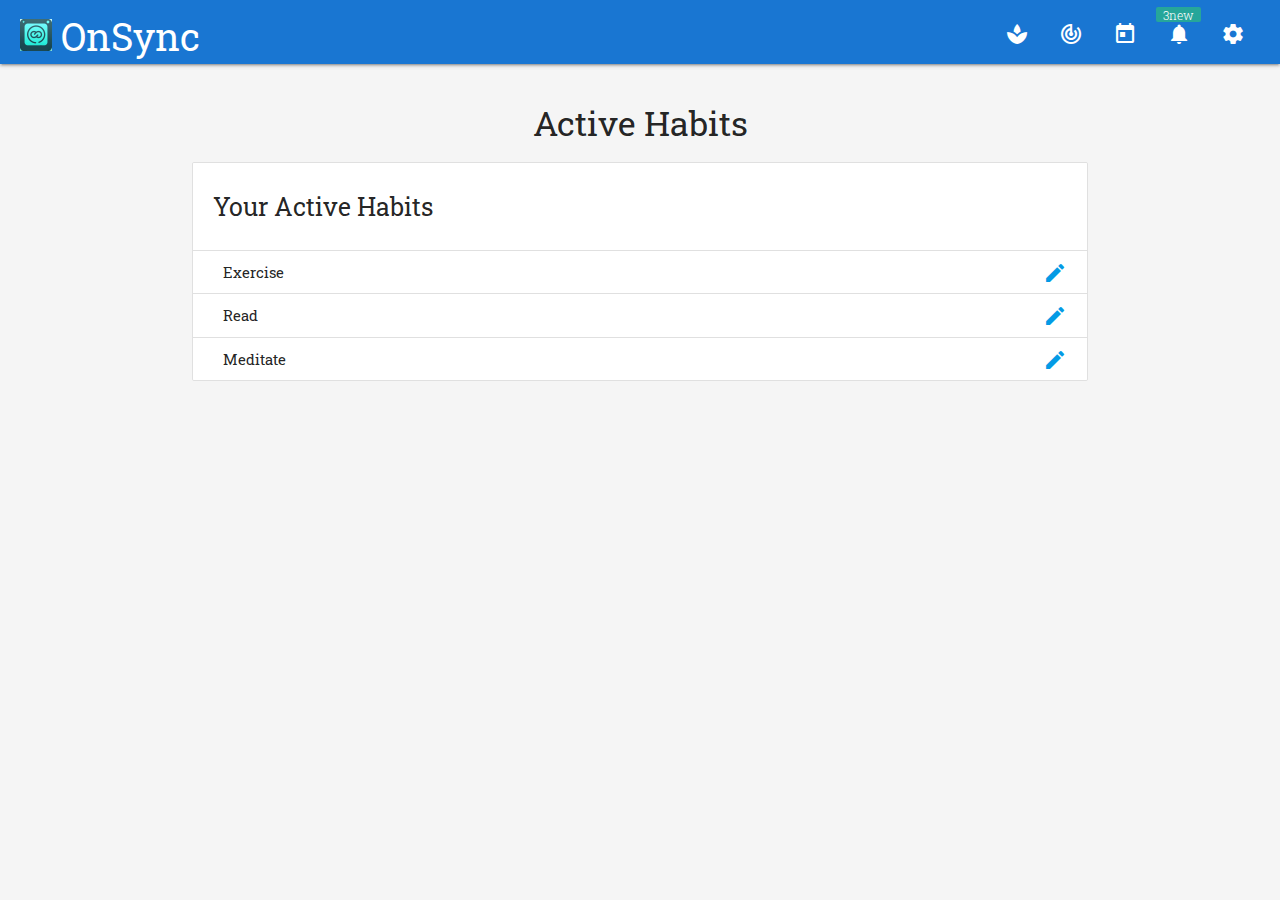
<file: index.html>
<!DOCTYPE html>
<html lang="en">
<head>
    <meta charset="UTF-8">
    <meta name="viewport" content="width=device-width, initial-scale=1.0">
    <title>OnSync</title>
    <link rel="icon" type="image/x-icon" href="/img/icons/favicon.ico">
    <link rel="stylesheet" href="css/materialize.min.css">
    <link rel="stylesheet" href="css/main.css">
    <link href="https://fonts.googleapis.com/icon?family=Material+Icons" rel="stylesheet">
    <link href="https://fonts.googleapis.com/css2?family=Roboto+Slab:wght@700&display=swap" rel="stylesheet">
    <link rel="manifest" href="/manifest.json" />
</head>
<body class="grey lighten-4">
    <header>
        <!-- Navbar for bigger screens -->
        <nav class="blue darken-2">
            <div class="nav-wrapper">
                <a href="#!" class="brand-logo white-text" style="font-size: 2.5rem; font-family: 'Roboto Slab', serif; padding-top: 5px;">
                    <img class="responsive-img" src="/img/icons/OnSyncIcon-32x32.png" alt="OnSync Logo" style="max-width: 40px; height: auto;">
                    OnSync
                </a>
                <a href="#" data-target="mobile-menu" class="sidenav-trigger">
                    <i class="material-icons">menu</i>
                </a>
                <ul class="right hide-on-med-and-down">
                    <li><a href="/pages/habits.html" class="waves-effect waves-light"><i class="material-icons">spa</i></a></li>
                    <li><a href="/pages/progress.html" class="waves-effect waves-light"><i class="material-icons">track_changes</i></a></li>
                    <li><a href="/pages/tracker.html" class="waves-effect waves-light"><i class="material-icons">today</i></a></li>
                    <li><a href="#" class="dropdown-trigger waves-effect waves-light" data-target="notificationsDropdown">
                        <i class="material-icons">notifications</i>
                        <span class="badge new white-text">3</span> 
                    </a></li>
                    <li><a href="/pages/settings.html" class="waves-effect waves-light"><i class="material-icons">settings</i></a></li>
                </ul>
            </div>

            <!-- Notifications dropdown menu -->
            <ul id="notificationsDropdown" class="dropdown-content">
                <li><a href="#!">New 'Meditation' Habit added</a></li>
                <li><a href="#!">Reminder: Drink Water</a></li>
                <li><a href="#!">You've reached a daily habit streak!</a></li>
                <li class="divider"></li>
                <li><a href="#!">Clear notifications</a></li>
            </ul>
        </nav>
    </header>
    
    <aside>
        <!-- Sidebar menu for mobile devices -->
        <ul class="sidenav" id="mobile-menu">
            <li><a href="/pages/habits.html">Habits</a></li>
            <li><a href="/pages/progress.html">Progress</a></li>
            <li><a href="/pages/tracker.html">Tracker</a></li>
            <li>
                <a href="#" class="dropdown-trigger" data-target="mobileNotificationsDropdown">
                    <i class="material-icons">notifications</i>
                    <span class="badge new white-text">3</span>
                </a>
            </li>
            <li><a href="/pages/settings.html">Settings</a></li>
        </ul>

        <!-- Mobile notifications dropdown -->
        <ul id="mobileNotificationsDropdown" class="dropdown-content">
            <li><a href="#!">New 'Meditation' Habit added</a></li>
            <li><a href="#!">Reminder: Drink Water</a></li>
            <li><a href="#!">You've reached a daily habit streak!</a></li>
            <li class="divider"></li>
            <li><a href="#!">Clear notifications</a></li>
        </ul>
    </aside>

    <main class="container">
        <h4 class="center-align">Active Habits</h4>

        <!-- List of active habits -->
        <ul class="collection with-header">
            <li class="collection-header"><h5>Your Active Habits</h5></li>
            <li class="collection-item" id="exerciseHabit">
                Exercise
                <span class="secondary-content">
                    <!-- Log activity button -->
                    <a href="#!" class="log-activity" data-habit="Exercise">
                        <i class="material-icons">edit</i>
                    </a>
                </span>
            </li>
            <li class="collection-item" id="readHabit">
                Read
                <span class="secondary-content">
                    <a href="#!" class="log-activity" data-habit="Read">
                        <i class="material-icons">edit</i>
                    </a>
                </span>
            </li>
            <li class="collection-item" id="meditateHabit">
                Meditate
                <span class="secondary-content">
                    <a href="#!" class="log-activity" data-habit="Meditate">
                        <i class="material-icons">edit</i>
                    </a>
                </span>
            </li>
            <!-- More habits can be added here -->
        </ul>
    </main>

    <!-- Modal for logging activity -->
    <div id="logActivityModal" class="modal">
        <div class="modal-content">
            <h4>Log Activity</h4>
            <p id="activityHabitName"></p>
            <!-- Input fields for activity duration and notes -->
            <div class="input-field">
                <input id="activity_duration" type="number" min="1">
                <label for="activity_duration">Duration (in minutes)</label>
            </div>
            <div class="input-field">
                <input id="activity_notes" type="text">
                <label for="activity_notes">Notes (optional)</label>
            </div>
        </div>
        <div class="modal-footer">
            <a href="#!" class="modal-close waves-effect waves-green btn-flat" id="logActivity">Log Activity</a>
            <a href="#!" class="modal-close waves-effect waves-red btn-flat">Cancel</a>
        </div>
    </div>    

    <script src="/js/materialize.min.js"></script>
    <script src="/js/ui.js"></script>
    <script src="/js/main.js"></script>
</body>
</html>
</file>
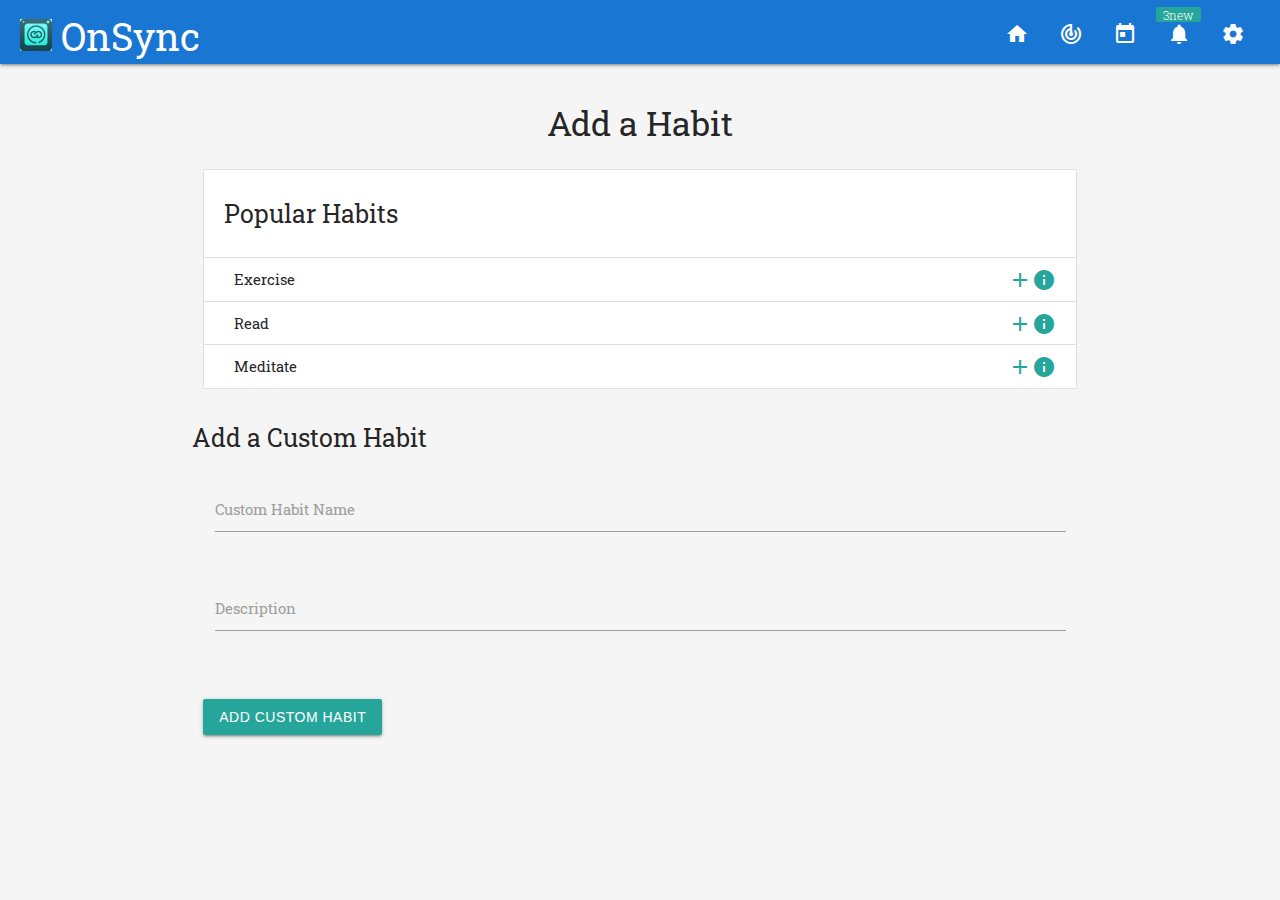
<file: pages/habits.html>
<!DOCTYPE html>
<html lang="en">
<head>
    <meta charset="UTF-8">
    <meta name="viewport" content="width=device-width, initial-scale=1.0">
    <title>Habits</title>
    <link rel="icon" type="image/x-icon" href="../img/icons/favicon.ico">
    <link rel="stylesheet" href="/css/materialize.min.css">
    <link rel="stylesheet" href="/css/main.css">
    <link rel="manifest" href="../manifest.json">

    <!-- Import Google Icon Font -->
    <link href="https://fonts.googleapis.com/icon?family=Material+Icons" rel="stylesheet">
    <link href="https://fonts.googleapis.com/css2?family=Roboto+Slab:wght@700&display=swap" rel="stylesheet">
</head>
<body class="grey lighten-4">
    <header>
        <!-- Navigation bar for larger screens -->
        <nav class="blue darken-2">
            <div class="nav-wrapper">
                <a href="#!" class="brand-logo white-text" style="font-size: 2.5rem; font-family: 'Roboto Slab', serif; padding-top: 5px;">
                    <img class="responsive-img" src="../img/icons/OnSyncIcon-32x32.png" alt="OnSync Logo" style="max-width: 40px; height: auto;">
                    OnSync
                </a>
                <a href="#" data-target="mobile-menu" class="sidenav-trigger">
                    <i class="material-icons">menu</i>
                </a>
                <ul class="right hide-on-med-and-down">
                    <li><a href="/index.html" class="waves-effect waves-light"><i class="material-icons">home</i></a></li>
                    <li><a href="/pages/progress.html" class="waves-effect waves-light"><i class="material-icons">track_changes</i></a></li>
                    <li><a href="/pages/tracker.html" class="waves-effect waves-light"><i class="material-icons">today</i></a></li>
                    <li>
                        <a href="#" class="dropdown-trigger waves-effect waves-light" data-target="notificationsDropdown">
                            <i class="material-icons">notifications</i>
                            <span class="badge new white-text">3 </span>
                        </a>
                    </li>
                    <li><a href="/pages/settings.html" class="waves-effect waves-light"><i class="material-icons">settings</i></a></li>
                </ul>
            </div>

            <!-- Notifications dropdown -->
            <ul id="notificationsDropdown" class="dropdown-content">
                <li><a href="#!">New 'Meditation' Habit added</a></li>
                <li><a href="#!">Reminder: Drink Water</a></li>
                <li><a href="#!">You've reached a daily habit streak!</a></li>
                <li class="divider"></li>
                <li><a href="#!">Clear notifications</a></li>
            </ul>
        </nav>
    </header>
    
    <aside>
        <!-- Hamburger menu for smaller screens -->
        <ul class="sidenav" id="mobile-menu">
            <li><a href="/index.html">Home</a></li>
            <li><a href="/pages/progress.html">Progress</a></li>
            <li><a href="/pages/tracker.html">Tracker</a></li>
            <li>
                <a href="#" class="dropdown-trigger" data-target="mobileNotificationsDropdown">
                    <i class="material-icons">notifications</i>
                    <span class="badge new white-text">3</span>
                </a>
            </li>
            <li><a href="/pages/settings.html">Settings</a></li>
        </ul>

        <!-- Mobile notifications dropdown -->
        <ul id="mobileNotificationsDropdown" class="dropdown-content">
            <li><a href="#!">New 'Meditation' Habit added</a></li>
            <li><a href="#!">Reminder: Drink Water</a></li>
            <li><a href="#!">You've reached a daily habit streak!</a></li>
            <li class="divider"></li>
            <li><a href="#!">Clear notifications</a></li>
        </ul>
    </aside>

    <main class="container">
        <h4 class="center-align">Add a Habit</h4>
    
        <!-- Predefined habits section -->
        <div class="row">
            <div class="col s12">
                <ul class="collection with-header">
                    <li class="collection-header"><h5>Popular Habits</h5></li>
                    <!-- Example habits with info and add buttons -->
                    <li class="collection-item">Exercise
                        <a href="#exerciseInfo" class="secondary-content modal-trigger">
                            <i class="material-icons">info</i>
                        </a>
                        <a href="#" class="secondary-content add-habit-icon">
                            <i class="material-icons">add</i>
                        </a>
                    </li>
                    <li class="collection-item">Read
                        <a href="#readInfo" class="secondary-content modal-trigger">
                            <i class="material-icons">info</i>
                        </a>
                        <a href="#" class="secondary-content add-habit-icon">
                            <i class="material-icons">add</i>
                        </a>
                    </li>
                    <li class="collection-item">Meditate
                        <a href="#meditateInfo" class="secondary-content modal-trigger">
                            <i class="material-icons">info</i>
                        </a>
                        <a href="#" class="secondary-content add-habit-icon">
                            <i class="material-icons">add</i>
                        </a>
                    </li>
                </ul>
            </div>
        </div>

        <!-- Custom habit section -->
        <div class="row">
            <h5>Add a Custom Habit</h5>
            <form class="col s12">
                <div class="input-field col s12">
                    <!-- Custom Habit Name input -->
                    <input id="custom_habit" type="text" class="validate" required>
                    <label for="custom_habit">Custom Habit Name</label>
                </div>
                <div class="input-field col s12">
                    <!-- Custom Description input -->
                    <input id="custom_description" type="text" class="validate" required>
                    <label for="custom_description">Description</label>
                </div>
                <button class="btn waves-effect waves-light" type="submit">Add Custom Habit</button>
            </form>
        </div>
    </main>
    
    <!-- Modals for habit info -->
    <div id="exerciseInfo" class="modal">
        <div class="modal-content">
            <h5>Exercise</h5>
            <p>Exercising daily helps improve your physical and mental health.</p>
        </div>
        <div class="modal-footer">
            <a href="#" class="modal-close waves-effect waves-green btn-flat">Close</a>
        </div>
    </div>

    <div id="readInfo" class="modal">
        <div class="modal-content">
            <h5>Read</h5>
            <p>Reading improves your knowledge and focus.</p>
        </div>
        <div class="modal-footer">
            <a href="#" class="modal-close waves-effect waves-green btn-flat">Close</a>
        </div>
    </div>

    <div id="meditateInfo" class="modal">
        <div class="modal-content">
            <h5>Meditate</h5>
            <p>Meditation helps with relaxation and mindfulness.</p>
        </div>
        <div class="modal-footer">
            <a href="#" class="modal-close waves-effect waves-green btn-flat">Close</a>
        </div>
    </div>

    <!-- Modal Structure for Adding Parameters-->
    <div id="habitModal" class="modal">
        <div class="modal-content">
            <h4>Set Habit Parameters</h4>
            <div class="input-field">
                <input id="habit_goal" type="number" min="1">
                <label for="habit_goal">Goal (e.g., 30 minutes)</label>
            </div>
            <div class="input-field">
                <select id="habit_period">
                    <option value="" disabled selected>Choose your goal period</option>
                    <option value="daily">Daily</option>
                    <option value="weekly">Weekly</option>
                    <option value="monthly">Monthly</option>
                </select>
                <label>Goal Period</label>
            </div>
            <label>
                <input type="checkbox" id="habit_reminders" />
                <span>Enable Reminders</span>
            </label>
        </div>
        <div class="modal-footer">
            <a href="#!" class="modal-close waves-effect waves-green btn-flat">Cancel</a>
            <a href="#!" id="saveHabit" class="waves-effect waves-green btn">Save Habit</a>
        </div>
    </div>
    
    <script src="/js/materialize.min.js"></script>
    <script src="/js/ui.js"></script>
    <script src="/js/habits.js"></script>
</body>
</html>
</file>
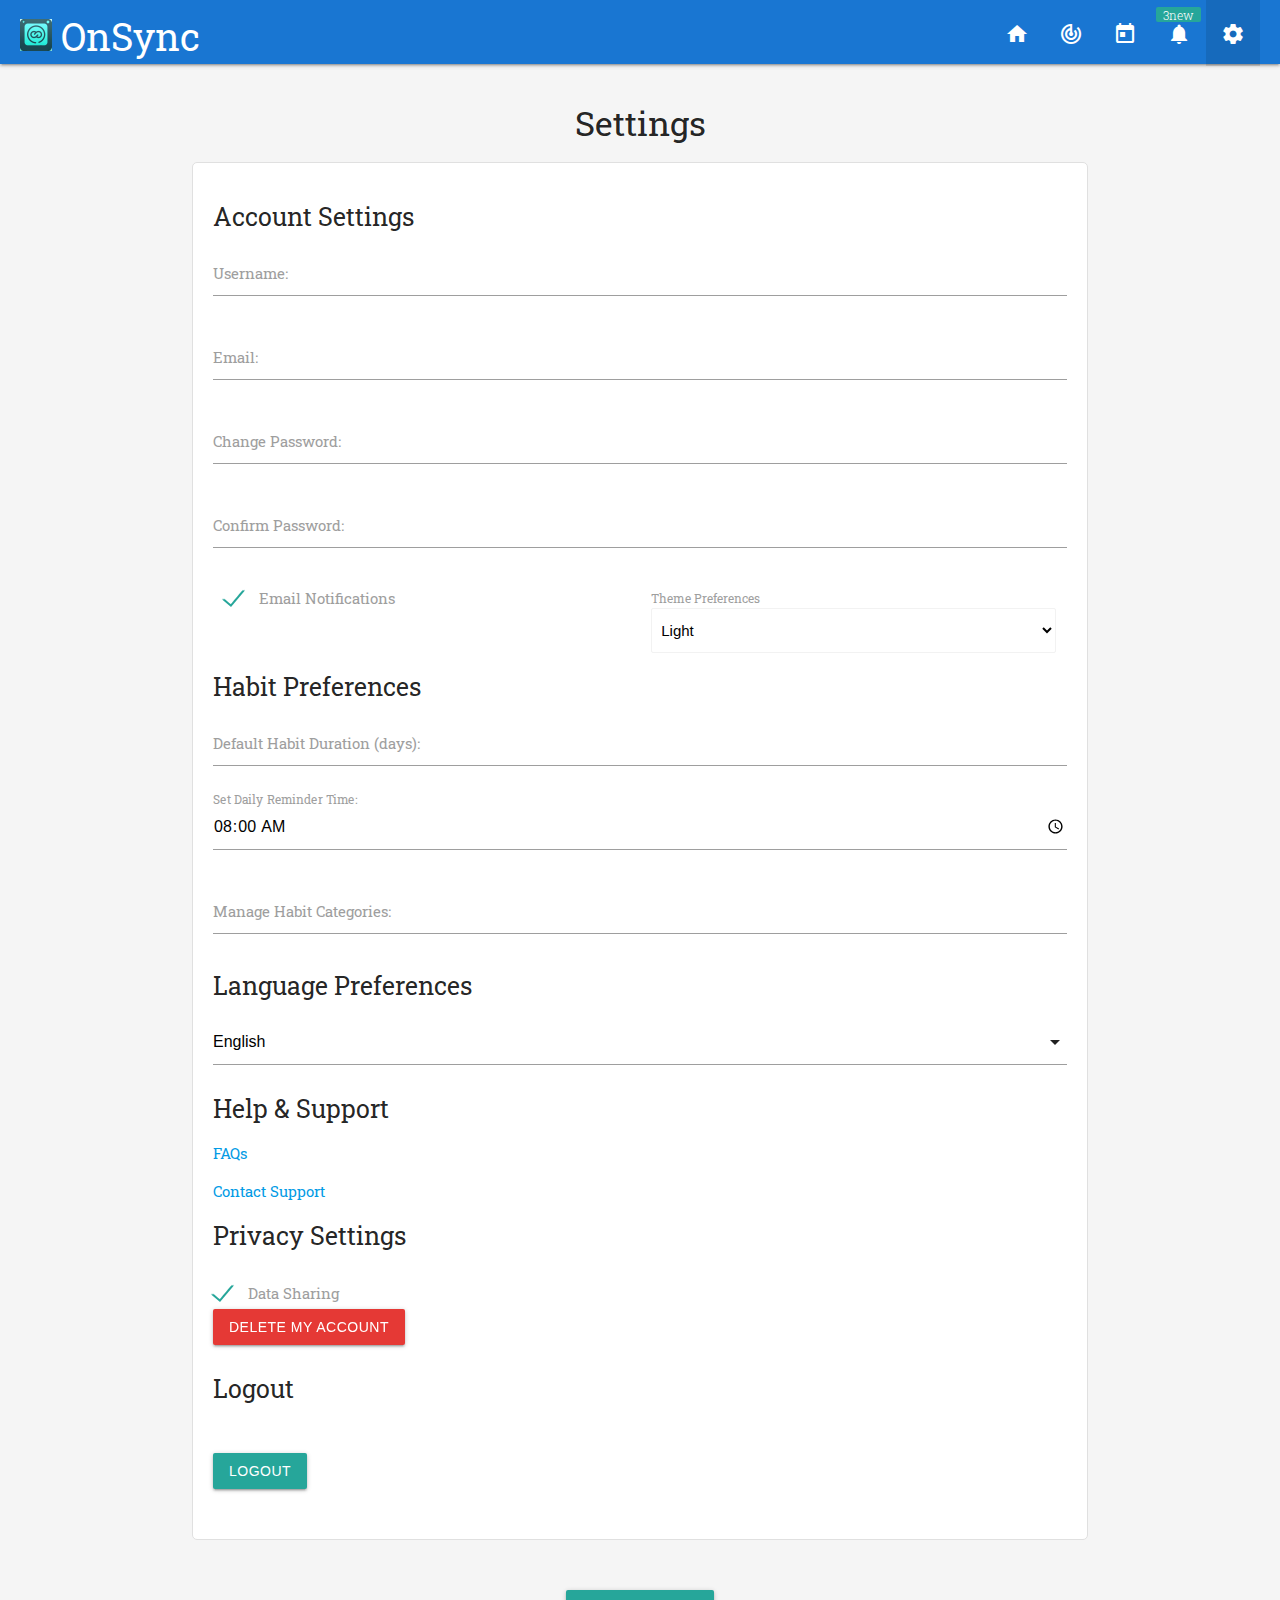
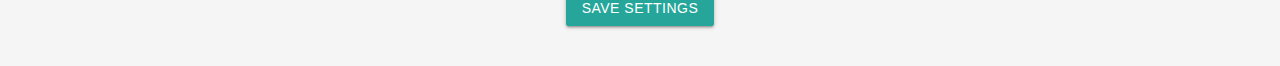
<file: pages/settings.html>
<!DOCTYPE html>
<html lang="en">
<head>
    <meta charset="UTF-8">
    <meta name="viewport" content="width=device-width, initial-scale=1.0">
    <title>Settings</title>
    <link rel="icon" type="image/x-icon" href="../img/icons/favicon.ico">
    <link rel="stylesheet" href="/css/materialize.min.css">
    <link rel="stylesheet" href="/css/main.css">
    <link rel="manifest" href="../manifest.json">

    <!-- Import Google Icon Font -->
    <link href="https://fonts.googleapis.com/icon?family=Material+Icons" rel="stylesheet">
    <link href="https://fonts.googleapis.com/css2?family=Roboto+Slab:wght@700&display=swap" rel="stylesheet">
</head>
<body class="grey lighten-4">
    <header>
        <!-- Nav bar for larger screens -->
        <nav class="blue darken-2">
            <div class="nav-wrapper">
                <a href="#!" class="brand-logo white-text" style="font-size: 2.5rem; font-family: 'Roboto Slab', serif; padding-top: 5px;">
                    <img class="responsive-img" src="../img/icons/OnSyncIcon-32x32.png" alt="OnSync Logo" style="max-width: 40px; height: auto;">
                    OnSync
                </a>

                <a href="#" data-target="mobile-menu" class="sidenav-trigger">
                    <i class="material-icons">menu</i>
                </a>
                <ul class="right hide-on-med-and-down">
                    <!-- Navigation links -->
                    <li><a href="/index.html" class="waves-effect waves-light"><i class="material-icons">home</i></a></li>
                    <li><a href="/pages/progress.html" class="waves-effect waves-light"><i class="material-icons">track_changes</i></a></li>
                    <li><a href="/pages/tracker.html" class="waves-effect waves-light"><i class="material-icons">today</i></a></li>
                    <li><a href="#" class="dropdown-trigger waves-effect waves-light" data-target="notificationsDropdown">
                        <i class="material-icons">notifications</i>
                        <span class="badge new white-text">3</span> 
                    </a></li>
                    <li class="active"><a href="/pages/settings.html" class="waves-effect waves-light"><i class="material-icons">settings</i></a></li>
                </ul>
            </div>

            <!-- Dropdown Structure for notifications -->
            <ul id="notificationsDropdown" class="dropdown-content">
                <li><a href="#!">New 'Meditation' Habit added</a></li>
                <li><a href="#!">Reminder: Drink Water</a></li>
                <li><a href="#!">You've reached a daily habit streak!</a></li>
                <li class="divider"></li>
                <li><a href="#!">Clear notifications</a></li>
            </ul>
        </nav>
    </header>
    
    <aside>
        <!-- Hamburger menu for medium and small screens -->
        <ul class="sidenav" id="mobile-menu">
            <li><a href="/index.html">Home</a></li>
            <li><a href="/pages/progress.html">Progress</a></li>
            <li><a href="/pages/tracker.html">Tracker</a></li>
            <li>
                <a href="#" class="dropdown-trigger" data-target="mobileNotificationsDropdown">
                    <i class="material-icons">notifications</i>
                    <span class="badge new white-text">3</span>
                </a>
            </li>
            <li><a href="/pages/settings.html">Settings</a></li>
        </ul>

        <!-- Dropdown Structure for mobile notifications -->
        <ul id="mobileNotificationsDropdown" class="dropdown-content">
            <li><a href="#!">New 'Meditation' Habit added</a></li>
            <li><a href="#!">Reminder: Drink Water</a></li>
            <li><a href="#!">You've reached a daily habit streak!</a></li>
            <li class="divider"></li>
            <li><a href="#!">Clear notifications</a></li>
        </ul>
    </aside>

    <main class="container">
        <h4 class="center-align">Settings</h4>

        <section class="settings-section">
            <!-- Account Settings -->
            <div>
                <h5>Account Settings</h5>
                <div class="input-field">
                    <input type="text" id="username" required>
                    <label for="username">Username:</label>
                </div>
                <div class="input-field">
                    <input type="email" id="email" required>
                    <label for="email">Email:</label>
                </div>
                <div class="input-field">
                    <input type="password" id="password" required>
                    <label for="password">Change Password:</label>
                </div>
                <div class="input-field">
                    <input type="password" id="confirm-password" required>
                    <label for="confirm-password">Confirm Password:</label>
                </div>
                <div class="row">
                    <div class="col s12 m6">
                        <label>
                            <input type="checkbox" id="email-notifications" checked />
                            <span>Email Notifications</span>
                        </label>
                    </div>
                    <div class="col s12 m6">
                        <label for="theme">Theme Preferences</label>
                        <select id="theme" class="browser-default">
                            <option value="light">Light</option>
                            <option value="dark">Dark</option>
                            <option value="custom">Custom</option>
                        </select>
                    </div>
                </div>
            </div>

            <!-- Custom Theme Colors Section -->
            <div id="custom-colors" class="custom-colors" style="display: none;">
                <h5>Custom Theme Colors</h5>
                <div class="input-field">
                    <input type="color" id="primary-color" value="#2196F3">
                    <label for="primary-color">Primary Color:</label>
                </div>
                <div class="input-field">
                    <input type="color" id="secondary-color" value="#FFC107">
                    <label for="secondary-color">Secondary Color:</label>
                </div>
            </div>

            <!-- Habit Preferences -->
            <div>
                <h5>Habit Preferences</h5>
                <div class="input-field">
                    <input type="number" id="habit-duration" min="1" required>
                    <label for="habit-duration">Default Habit Duration (days):</label>
                </div>
                <div class="input-field">
                    <input type="time" id="reminders" value="08:00">
                    <label for="reminders">Set Daily Reminder Time:</label>
                </div>
                <div class="input-field">
                    <input type="text" id="habit-categories">
                    <label for="habit-categories">Manage Habit Categories:</label>
                </div>
            </div>

            <!-- Language Preferences -->
            <div>
                <h5>Language Preferences</h5>
                <div class="input-field">
                    <select id="language">
                        <option value="en">English</option>
                        <option value="es">Spanish</option>
                        <option value="fr">French</option>
                        <option value="de">German</option>
                    </select>
                </div>
            </div>

            <!-- Help & Support Section -->
            <div>
                <h5>Help & Support</h5>
                <p><a href="#faq">FAQs</a></p>
                <p><a href="#contact-support">Contact Support</a></p>
            </div>

            <!-- Privacy Settings Section -->
            <div>
                <h5>Privacy Settings</h5>
                <div class="input-field">
                    <label>
                        <input type="checkbox" id="data-sharing" checked />
                        <span>Data Sharing</span>
                    </label>
                </div>
                <div class="input-field">
                    <button class="btn red waves-effect" id="delete-account">Delete My Account</button>
                </div>
            </div>

            <!-- Logout Section -->
            <div>
                <h5>Logout</h5>
                <div class="input-field">
                    <button class="btn waves-effect" id="logout">Logout</button>
                </div>
            </div>
        </section>

        <div class="center-align">
            <button class="btn waves-effect" id="save-settings">Save Settings</button>
        </div>
    </main>
    
    <script src="/js/materialize.min.js"></script>
    <script src="/js/ui.js"></script>
    <script src="/js/settings.js"></script>
</body>
</html>
</file>
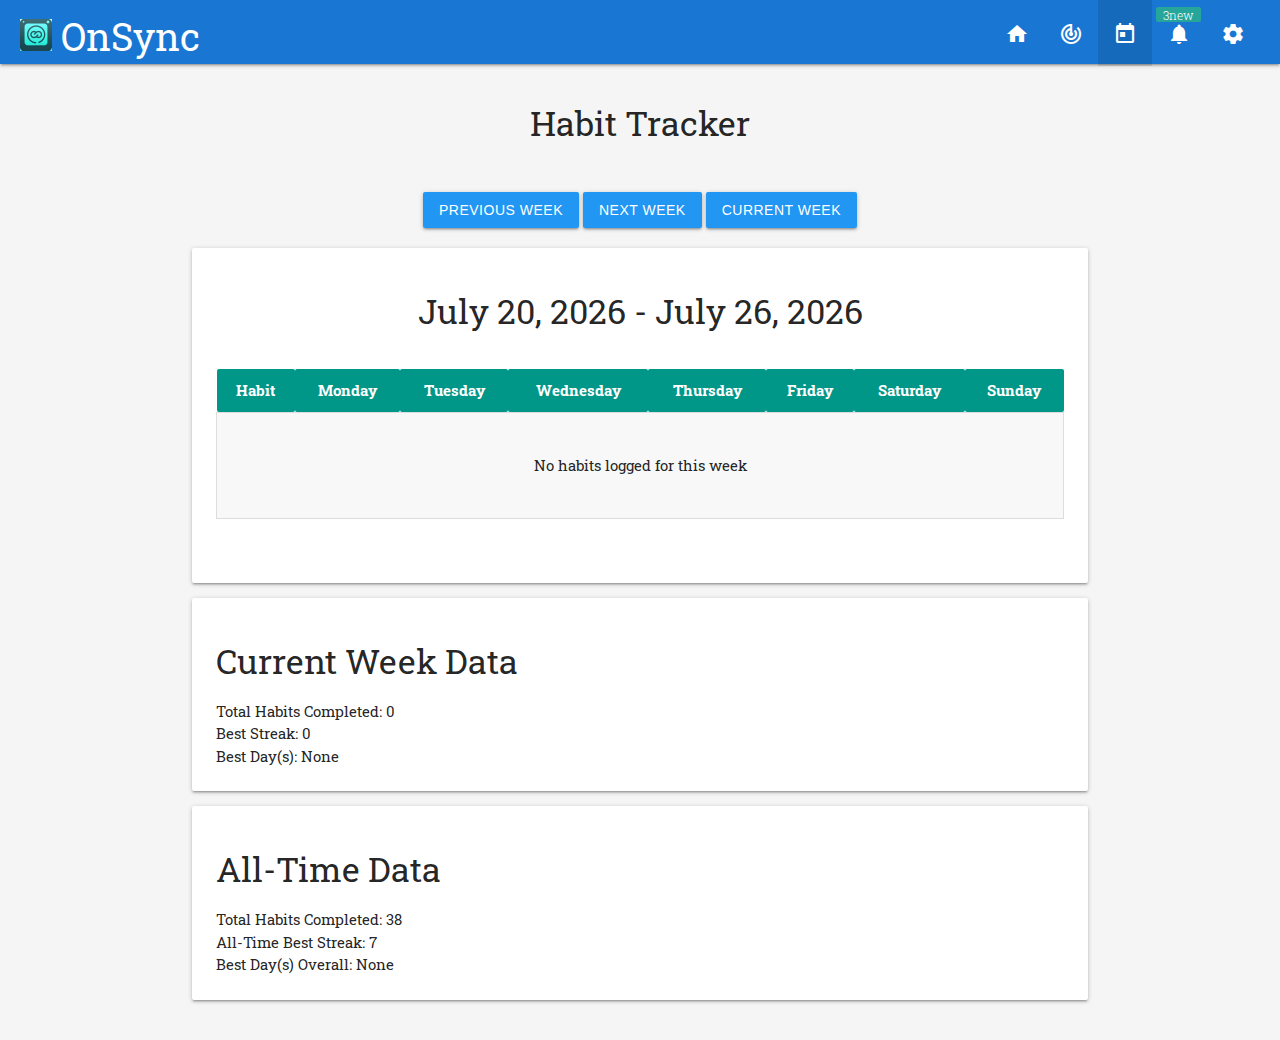
<file: pages/tracker.html>
<!DOCTYPE html>
<html lang="en">
<head>
    <meta charset="UTF-8">
    <meta name="viewport" content="width=device-width, initial-scale=1.0">
    <title>Tracker</title>
    <link rel="icon" type="image/x-icon" href="../img/icons/favicon.ico">
    <link rel="stylesheet" href="/css/materialize.min.css">
    <link rel="stylesheet" href="/css/main.css">
    <link rel="manifest" href="../manifest.json">

    <!--Import Google Icon Font-->
    <link href="https://fonts.googleapis.com/icon?family=Material+Icons" rel="stylesheet">
    <link href="https://fonts.googleapis.com/css2?family=Roboto+Slab:wght@700&display=swap" rel="stylesheet">
</head>
<body class="grey lighten-4">
    <header>
        <!-- Nav bar for bigger screens -->
        <nav class="blue darken-2">
            <div class="nav-wrapper">
                <a href="#!" class="brand-logo white-text" style="font-size: 2.5rem; font-family: 'Roboto Slab', serif; padding-top: 5px;">
                    <img class="responsive-img" src="../img/icons/OnSyncIcon-32x32.png" alt="OnSync Logo" style="max-width: 40px; height: auto;">
                    OnSync
                </a>

                <a href="#" data-target="mobile-menu" class="sidenav-trigger">
                    <i class="material-icons">menu</i>
                </a>
                <ul class="right hide-on-med-and-down">
                    <li><a href="/index.html" class="waves-effect waves-light"><i class="material-icons">home</i></a></li>
                    <li><a href="/pages/progress.html" class="waves-effect waves-light"><i class="material-icons">track_changes</i></a></li>
                    <li class="active"><a href="/pages/tracker.html" class="waves-effect waves-light"><i class="material-icons">today</i></a></li>
                    <li><a href="#" class="dropdown-trigger waves-effect waves-light" data-target="notificationsDropdown">
                        <i class="material-icons">notifications</i>
                        <span class="badge new white-text">3 </span> 
                    </a></li>
                    <li><a href="/pages/settings.html" class="waves-effect waves-light"><i class="material-icons">settings</i></a></li>
                </ul>
            </div>

             <!-- Dropdown Structure -->
             <ul id="notificationsDropdown" class="dropdown-content">
                <li><a href="#!">New 'Meditation' Habit added</a></li>
                <li><a href="#!">Reminder: Drink Water</a></li>
                <li><a href="#!">You've reached a daily habit streak!</a></li>
                <li class="divider"></li>
                <li><a href="#!">Clear notifications</a></li>
            </ul>
        </nav>
    </header>
    
    <aside>
        <!-- Hamburger menu for medium and small screens -->
        <ul class="sidenav" id="mobile-menu">
            <li><a href="/index.html">Home</a></li>
            <li><a href="/pages/progress.html">Progress</a></li>
            <li><a href="/pages/tracker.html">Tracker</a></li>
            <li>
                <a href="#" class="dropdown-trigger" data-target="mobileNotificationsDropdown">
                    <i class="material-icons">notifications</i>
                    <span class="badge new white-text">3</span>
                </a>
            </li>
            <li><a href="/pages/settings.html">settings</a></li>
        </ul>

        <!-- Dropdown Structure for Mobile -->
        <ul id="mobileNotificationsDropdown" class="dropdown-content">
            <li><a href="#!">New 'Meditation' Habit added</a></li>
            <li><a href="#!">Reminder: Drink Water</a></li>
            <li><a href="#!">You've reached a daily habit streak!</a></li>
            <li class="divider"></li>
            <li><a href="#!">Clear notifications</a></li>
        </ul>
    </aside>

    <main class="container">
        <h4 class="center-align">Habit Tracker</h4>
        
        <!-- Buttons to navigate weekly calendar -->
        <div class="navigation center">
            <button id="prevWeek" class="btn waves-effect blue">Previous Week</button>
            <button id="nextWeek" class="btn waves-effect blue">Next Week</button>
            <button id="currentWeek" class="btn waves-effect blue">Current Week</button>
        </div>
    
        <!-- Table to display habit completion for each day of the week -->
        <div class="card">
            <div class="card-content">
                <h4 id="dateRange" class="center-align"></h4>
                <div class="table-container">
                    <table class="striped centered highlight">
                        <thead>
                            <tr>
                                <th>Habit</th>
                                <th>Monday</th>
                                <th>Tuesday</th>
                                <th>Wednesday</th>
                                <th>Thursday</th>
                                <th>Friday</th>
                                <th>Saturday</th>
                                <th>Sunday</th>
                            </tr>
                        </thead>
                        <tbody id="habitTableBody"></tbody>
                    </table>
                </div>
            </div>
        </div>
        
        <!-- Calculates and shows data for current week -->
        <div class="card">
            <div class="card-content">
                <h4>Current Week Data</h4>
                <p>Total Habits Completed: <span id="totalCompleted">0</span></p>
                <p>Best Streak: <span id="bestStreak">0</span></p>
                <p>Best Day(s): <span id="bestDay">None</span></p>
            </div>
        </div>
        
        <!-- Calculates and shows data for all time -->
        <div class="card">
            <div class="card-content">
                <h4>All-Time Data</h4>
                <p>Total Habits Completed: <span id="allTimeTotalCompleted">0</span></p>
                <p>All-Time Best Streak: <span id="allTimeBestStreak">0</span></p>
                <p>Best Day(s) Overall: <span id="allTimeBestDay">None</span></p>
            </div>
        </div>              
    </main>    

    <script src="/js/materialize.min.js"></script>
    <script src="/js/ui.js"></script>
    <script src="/js/habitTracker.js"></script>
</body>
</html>
</file>
<file: css/main.css>
body {
    background-color: #f5f5f5;
    font-family: 'Roboto Slab', serif;
}

.container {
    margin: 40px auto;
}

h4, h5 {
    margin-top: 20px;
    margin-bottom: 20px;
}

.settings-section {
    margin: 20px 0;
    padding: 20px;
    border: 1px solid #e0e0e0;
    border-radius: 5px;
    background-color: #ffffff;
}

.input-field {
    margin-bottom: 30px;
}

.input-field input {
    border: 1px solid #80deea;
}

.input-field input:focus {
    border-bottom: 2px solid #009688;
    box-shadow: 0 1px 0 0 #009688;
}

.custom-colors {
    margin-top: 20px;
}

.btn {
    margin-top: 30px;
}

.btn:hover {
    background-color: #00796b;
    transition: background-color 0.3s;
}

.red {
    background-color: #e53935 !important;
}

.nav-wrapper {
    padding: 0 20px;
}

.nav-wrapper .badge {
    position: absolute;
    top: 5px;
    right: 5px;
    width: 15px;
    height: 15px;
    border-radius: 50%;
    padding: 0;
    display: flex;
    justify-content: center;
    align-items: center;
}

.dropdown-content {
    max-height: 200px;
    overflow-y: auto;
    overflow-x: hidden;
}

.add-icon {
    cursor: pointer;
}

.add-icon:hover {
    color: teal;
}

.calendar {
    display: grid;
    grid-template-columns: repeat(7, 1fr);
    gap: 15px;
    margin: 20px auto;
    max-width: 100%;
    overflow-x: auto;
    padding: 10px;
    box-shadow: 0 1px 3px rgba(0, 0, 0, 0.1);
}

.day {
    padding: 20px;
    background-color: #e0f7fa;
    border: 1px solid #80deea;
    text-align: center;
    position: relative;
    border-radius: 5px;
    transition: background-color 0.3s;
}

.day:hover {
    background-color: #b2ebf2;
}

.current-day {
    background-color: lightseagreen;
    font-weight: bold;
}

.progress-value {
    font-size: 14px;
    color: #00796b;
}

.month-header {
    font-size: 28px;
    font-weight: bold;
    text-align: center;
    margin: 20px 0;
}

.total-achieved {
    text-align: center;
    margin-top: 30px;
}

.table-container {
    overflow-x: auto;
    margin: 20px auto;
}

table {
    margin: 20px 0;
    min-height: 150px;
    width: 100%;
    border-collapse: collapse;
}

th {
    background-color: #009688;
    color: white;
    padding: 10px;
    text-align: center;
    font-weight: bold;
}

td {
    text-align: center;
    padding: 15px;
    cursor: pointer;
    border: 1px solid #ddd;
    transition: background-color 0.3s;
    position: relative;
}

td.completed {
    background: rgba(76, 175, 80, 0.3);
    color: #4caf50;
}

td.not-completed {
    background: rgba(244, 67, 54, 0.3);
    color: #f44336;
}

td.completed::after {
    content: '✔';
    position: absolute;
    top: 50%;
    left: 50%;
    transform: translate(-50%, -50%);
    font-size: 1.5rem;
    color: #4caf50;
}

td.not-completed::after {
    content: '✖';
    position: absolute;
    top: 50%;
    left: 50%;
    transform: translate(-50%, -50%);
    font-size: 1.5rem;
    color: #f44336;
}

.summary {
    margin-top: 20px;
    text-align: center;
}

.navigation {
    margin: 20px 0;
    text-align: center;
}

@media (max-width: 768px) {
    .calendar {
        grid-template-columns: repeat(3, 1fr);
    }

    table {
        font-size: 14px;
    }

    td {
        padding: 10px;
    }

    th {
        padding: 8px;
    }
}
</file>
